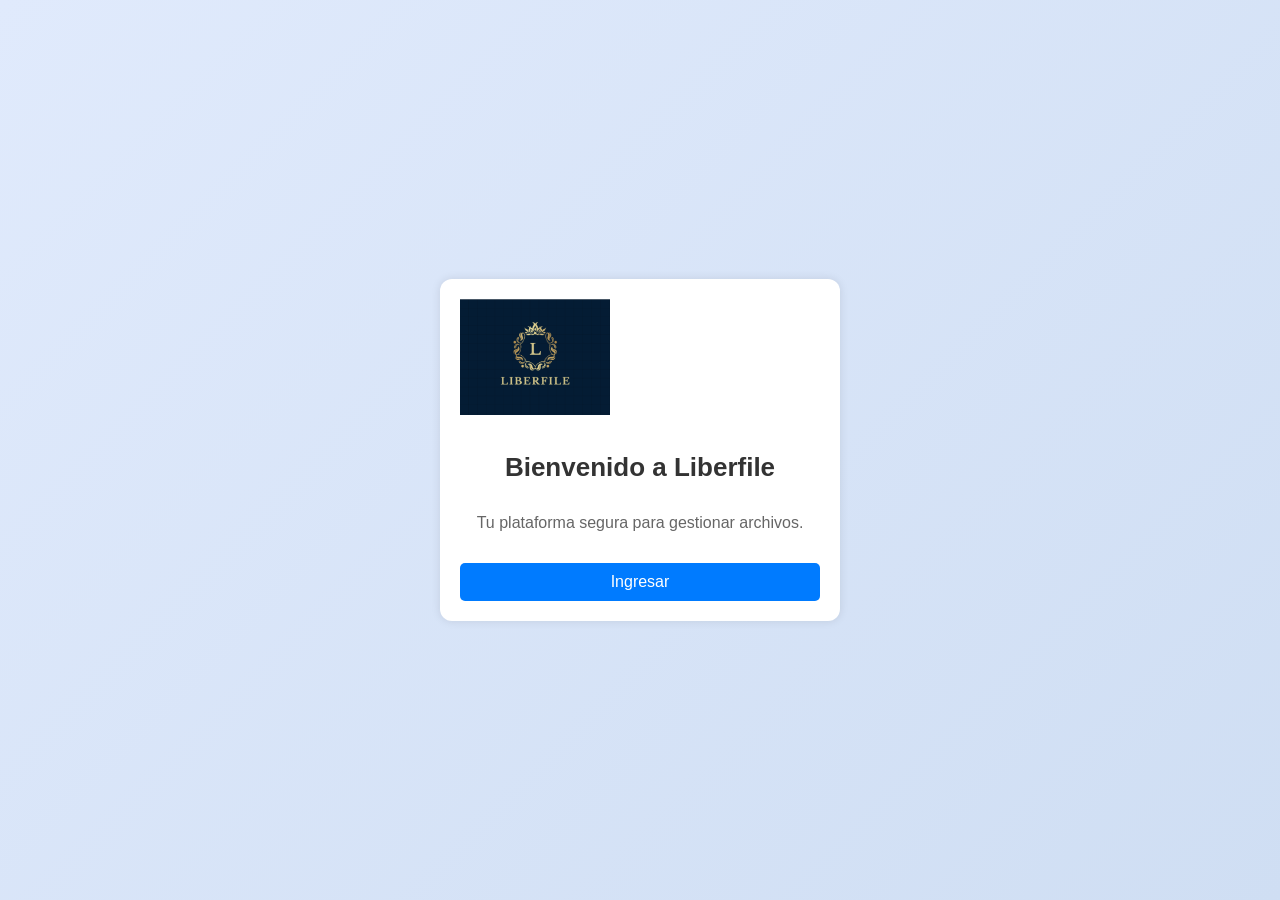
<file: templates/index.html>
<!DOCTYPE html>
<html lang="es">
<head>
    <meta charset="UTF-8">
    <meta name="viewport" content="width=device-width, initial-scale=1.0">
    <title>Bienvenido a Liberfile</title>
    <link rel="stylesheet" href="/static/styles.css">
    <style>
        body {
            font-family: Arial, sans-serif;
            background-color: #f4f4f4;
            margin: 0;
            padding: 0;
        }
        .container {
            width: 400px;
            margin: 50px auto;
            padding: 20px;
            background-color: #fff;
            box-shadow: 0px 0px 10px rgba(0, 0, 0, 0.1);
            text-align: center;
        }
        h1 {
            color: #333;
        }
        p {
            color: #666;
            font-size: 16px;
        }
        button {
            padding: 10px 20px;
            margin-top: 15px;
            background-color: #007bff;
            color: #fff;
            border: none;
            border-radius: 5px;
            cursor: pointer;
            font-size: 16px;
        }
        button:hover {
            background-color: #0056b3;
        }
        img {
            width: 150px;
            margin-bottom: 20px;
        }
    </style>
</head>
<body>
    <div class="container">
        <img src="/static/logo.png" alt="Logo Liberfile"/>
        <h1>Bienvenido a Liberfile</h1>
        <p>Tu plataforma segura para gestionar archivos.</p>
        <button onclick="window.location.href='/login'">Ingresar</button>
    </div>
</body>
</html>
</file>
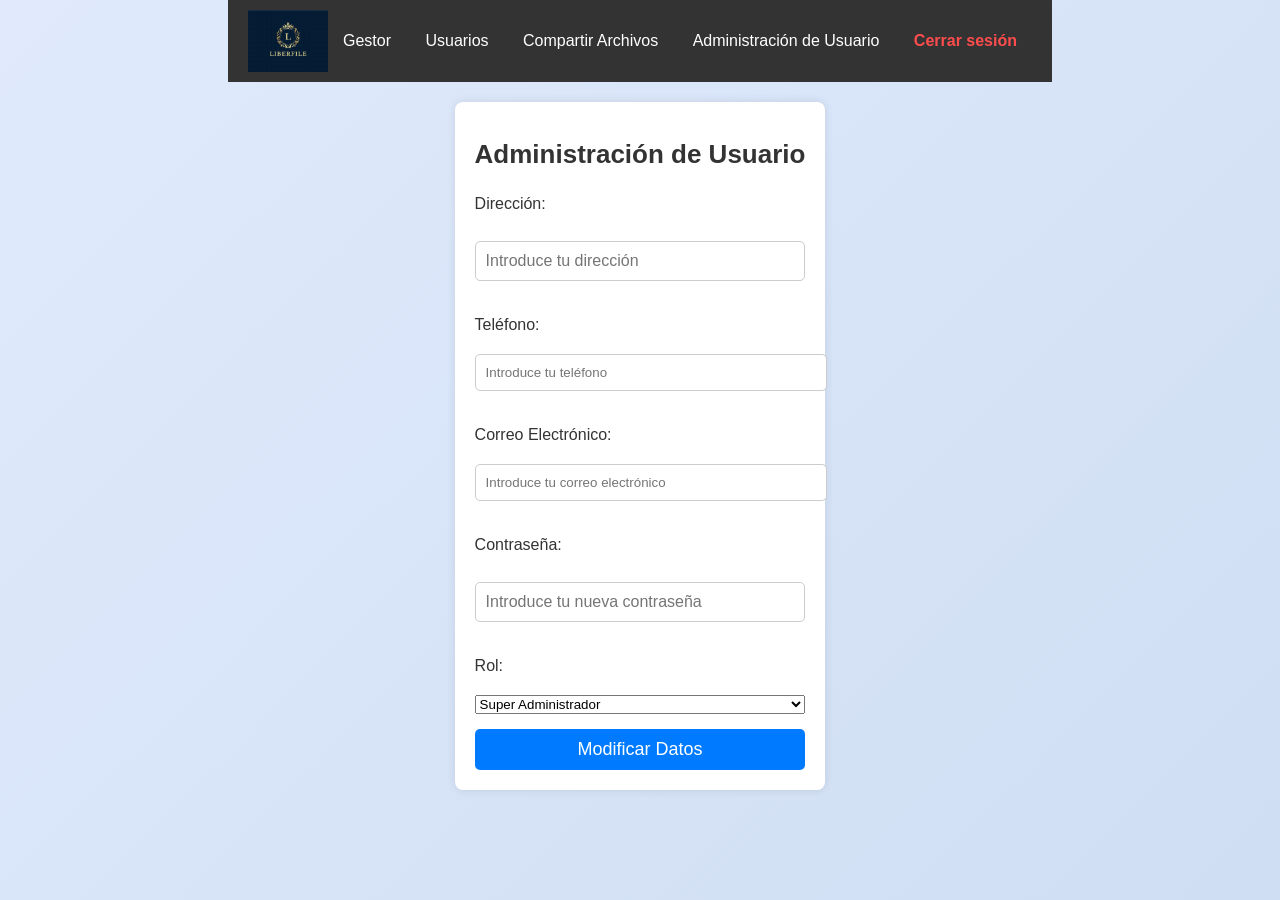
<file: templates/admin_user.html>
<!DOCTYPE html>
<html lang="es">
<head>
    <meta charset="UTF-8">
    <meta name="viewport" content="width=device-width, initial-scale=1.0">
    <title>Módulo de Administración de Usuario</title>
    <link rel="stylesheet" href="/static/styles.css">
    <style>
        body {
            font-family: Arial, sans-serif;
            background-color: #f4f4f4;
            margin: 0;
            padding: 0;
            display: flex;
            flex-direction: column;
        }

        /* Barra de navegación */
        .navbar {
            display: flex;
            justify-content: space-between;
            align-items: center;
            background-color: #333;
            color: #fff;
            padding: 10px 20px;
            position: sticky;
            top: 0;
            z-index: 1000;
        }

        .navbar img {
            width: 80px;
        }

        .navbar a {
            color: #fff;
            text-decoration: none;
            padding: 10px 15px;
            border-radius: 5px;
            transition: background-color 0.3s;
        }

        .navbar a:hover {
            background-color: #555;
        }

        .navbar a.logout {
            color: #ff4d4d;
            font-weight: bold;
        }

        /* Contenido principal */
        .main-content {
            padding: 20px;
            flex: 1;
        }

        .container {
            max-width: 600px;
            margin: 0 auto;
            background-color: #fff;
            padding: 20px;
            box-shadow: 0px 0px 10px rgba(0, 0, 0, 0.1);
            border-radius: 8px;
        }

        h1 {
            text-align: center;
            color: #333;
        }

        label {
            display: block;
            margin: 10px 0 5px;
        }

        input[type="text"],
        input[type="email"],
        input[type="password"],
        input[type="tel"] {
            width: 100%;
            padding: 10px;
            margin-bottom: 10px;
            border: 1px solid #ccc;
            border-radius: 5px;
        }

        .button {
            padding: 10px 15px;
            border: none;
            background-color: #007bff;
            color: #fff;
            border-radius: 5px;
            cursor: pointer;
            transition: background-color 0.3s;
            width: 100%;
        }

        .button:hover {
            background-color: #0056b3;
        }
    </style>
</head>
<body>
    <!-- Barra de navegación -->
    <div class="navbar">
        <img src="/static/logo.png" alt="Logo">
        <div>
            <a href="/file-manager">Gestor</a>
            <a href="/users">Usuarios</a>
            <a href="/share-files">Compartir Archivos</a>
            <a href="/admin-user">Administración de Usuario</a>
            <a href="/logout" class="logout" onclick="logout()">Cerrar sesión</a>
        </div>
    </div>

    <!-- Contenido principal -->
    <div class="main-content">
        <div class="container">
            <h1>Administración de Usuario</h1>
            <form id="adminUserForm" onsubmit="updateUserData(event)">
                <label for="address">Dirección:</label>
                <input type="text" id="address" name="address" placeholder="Introduce tu dirección" required>

                <label for="phone">Teléfono:</label>
                <input type="tel" id="phone" name="phone" placeholder="Introduce tu teléfono" required>

                <label for="email">Correo Electrónico:</label>
                <input type="email" id="email" name="email" placeholder="Introduce tu correo electrónico" required>

                <label for="password">Contraseña:</label>
                <input type="password" id="password" name="password" placeholder="Introduce tu nueva contraseña">

                <label for="role">Rol:</label>
                <select id="role" name="role" required>
                    <option value="Administrador">Super Administrador</option>
                    <option value="Administrador">Administrador</option>
                    <option value="Auxiliar">Auxiliar</option>
                </select>

                <button type="submit" class="button">Modificar Datos</button>
            </form>
        </div>
    </div>

    <script>
        function logout() {
            // Redirigir al módulo de inicio de sesión
            window.location.href = '/logout';
        }

        function updateUserData(event) {
            event.preventDefault(); // Evita el envío del formulario por defecto
            const formData = new FormData(document.getElementById('adminUserForm'));

            // Aquí puedes agregar la lógica para enviar los datos al servidor
            alert(`Datos del usuario actualizados:\n
                   Dirección: ${formData.get('address')}\n
                   Teléfono: ${formData.get('phone')}\n
                   Correo Electrónico: ${formData.get('email')}\n
                   Contraseña: ${formData.get('password') ? 'Cambiada' : 'Sin cambios'}\n
                   Rol: ${formData.get('role')}`);
            // En un caso real, enviar los datos al servidor usando fetch o XMLHttpRequest
        }
    </script>
</body>
</html>
</file>
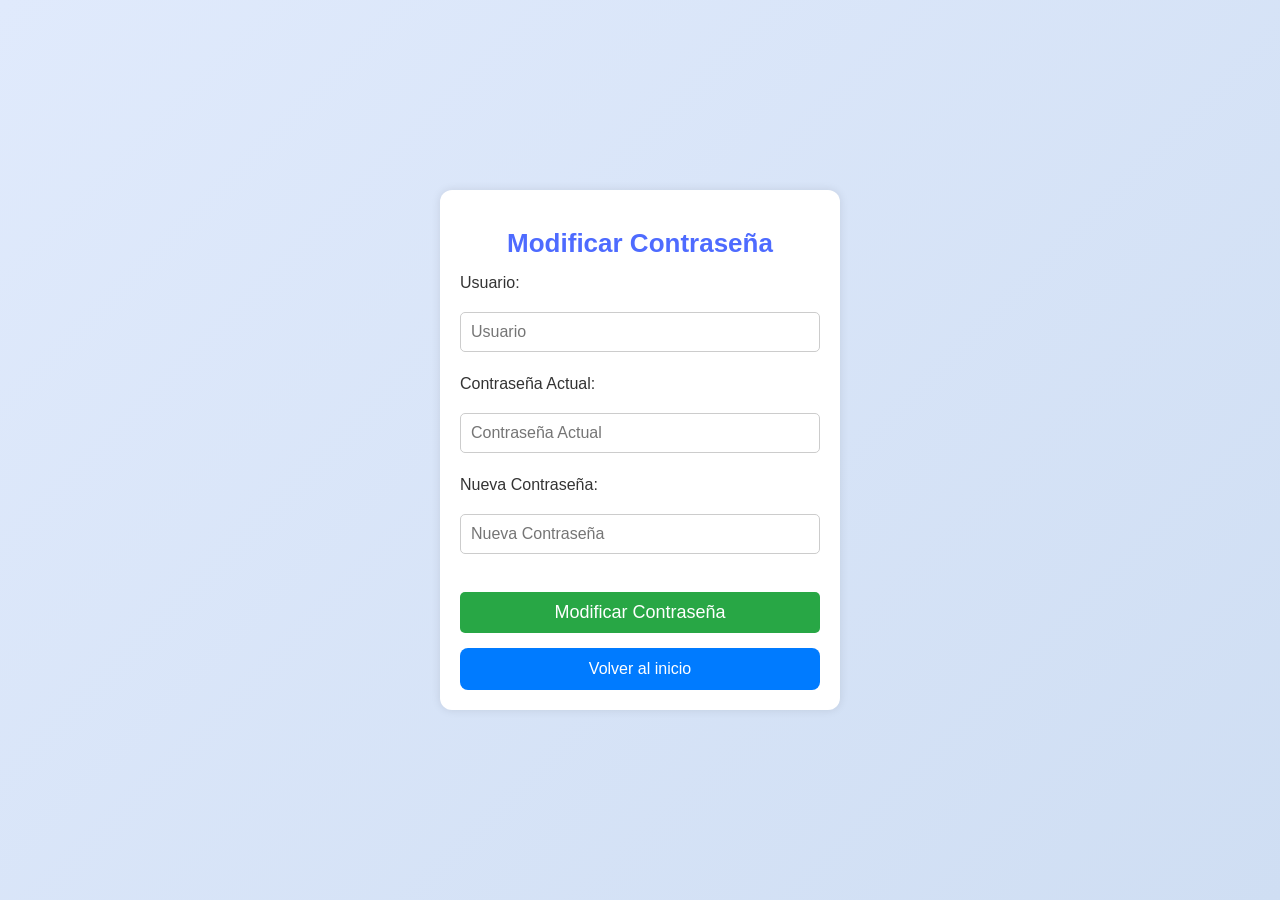
<file: templates/modify_password.html>
<!DOCTYPE html>
<html lang="es">
<head>
    <meta charset="UTF-8">
    <meta name="viewport" content="width=device-width, initial-scale=1.0">
    <title>Modificar Contraseña</title>
    <link rel="stylesheet" href="/static/styles.css">
    <style>
        body {
            font-family: Arial, sans-serif;
            background-color: #f4f4f4;
            margin: 0;
            padding: 0;
        }
        .container {
            width: 400px;
            margin: 50px auto;
            padding: 20px;
            background-color: #fff;
            box-shadow: 0px 0px 10px rgba(0, 0, 0, 0.1);
        }
        h1 {
            text-align: center;
        }
        form {
            display: flex;
            flex-direction: column;
        }
        input[type="text"],
        input[type="password"] {
            padding: 10px;
            margin-top: 5px;
            border: 1px solid #ccc;
            border-radius: 5px;
        }
        button {
            padding: 10px;
            margin-top: 15px;
            background-color: #28a745;
            color: #fff;
            border: none;
            border-radius: 5px;
            cursor: pointer;
        }
        button:hover {
            background-color: #218838;
        }
        .btn-secondary {
            background-color: #007bff;
        }
        .btn-secondary:hover {
            background-color: #0056b3;
        }
        .alert {
            padding: 15px;
            margin-bottom: 20px;
            border: 1px solid transparent;
            border-radius: 5px;
        }
        .alert-success {
            color: #155724;
            background-color: #d4edda;
            border-color: #c3e6cb;
        }
        .alert-danger {
            color: #721c24;
            background-color: #f8d7da;
            border-color: #f5c6cb;
        }
    </style>
</head>
<body>
    <div class="container">
        <h1>Modificar Contraseña</h1>
        <div id="alert" style="display:none;" class="alert"></div>
        <form method="post" action="/modify-password" id="modifyPasswordForm">
            <label for="usuario">Usuario:</label>
            <input type="text" id="usuario" name="usuario" placeholder="Usuario" required>
            
            <label for="old_password">Contraseña Actual:</label>
            <input type="password" id="old_password" name="contraseña_actual" placeholder="Contraseña Actual" required>
            
            <label for="new_password">Nueva Contraseña:</label>
            <input type="password" id="new_password" name="nueva_contraseña" placeholder="Nueva Contraseña" required>
            
            <button type="submit">Modificar Contraseña</button>
        </form>

        <!-- Botón de "Volver al inicio" -->
        <button class="btn-secondary" onclick="window.location.href='/'">Volver al inicio</button>
    </div>

    <script>
        document.getElementById('modifyPasswordForm').onsubmit = async function(e) {
            e.preventDefault(); // Prevenir el envío del formulario
            const formData = new FormData(this);
            const response = await fetch(this.action, {
                method: 'POST',
                body: formData
            });
            const result = await response.json();

            const alertDiv = document.getElementById('alert');
            alertDiv.style.display = 'block';
            if (response.ok) {
                alertDiv.className = 'alert alert-success';
                alertDiv.innerHTML = `<p>${result.mensaje}</p><button onclick="window.location.href='/'">OK</button>`;
            }
             else {
                alertDiv.className = 'alert alert-danger';
                alertDiv.innerText = result.detail;
            }

        };
    </script>
</body>
</html>
</file>
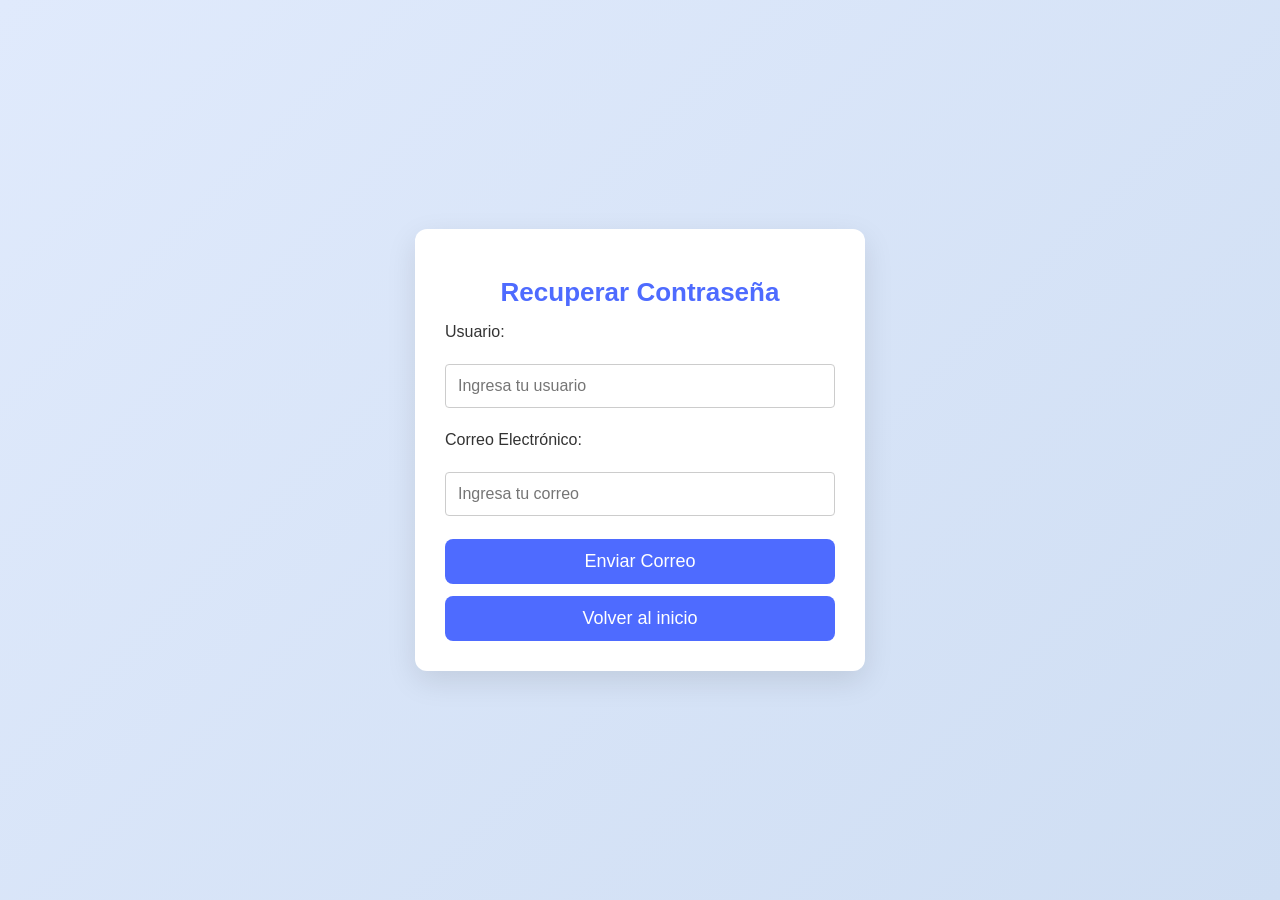
<file: templates/reset_password.html>
<!DOCTYPE html>
<html lang="es">
<head>
    <meta charset="UTF-8">
    <meta name="viewport" content="width=device-width, initial-scale=1.0">
    <title>Recuperar Contraseña</title>
    <link rel="stylesheet" href="/static/styles.css">
    <style>
        /* Aseguramos que ambos inputs tengan el mismo tamaño */
        input[type="text"], input[type="email"] {
            width: 100%;
            padding: 12px;
            margin: 8px 0;
            border: 1px solid #ccc;
            border-radius: 4px;
            box-sizing: border-box;
            font-size: 16px;
        }
        /* Estilos para alertas de éxito y error */
        .alert {
            margin-top: 10px;
            padding: 12px;
            border-radius: 4px;
            font-size: 16px;
            text-align: center;
        }
        .alert-success {
            background-color: #d4edda;
            color: #155724;
            border: 1px solid #c3e6cb;
        }
        .alert-danger {
            background-color: #f8d7da;
            color: #721c24;
            border: 1px solid #f5c6cb;
        }
    </style>
</head>
<body>
    <div class="container">
        <h1>Recuperar Contraseña</h1>
        <div id="alert" style="display:none;" class="alert"></div>
        <form method="post" action="/reset-password" id="resetPasswordForm">
            <label for="usuario">Usuario:</label>
            <input type="text" id="usuario" name="usuario" placeholder="Ingresa tu usuario" required>
            <label for="email">Correo Electrónico:</label>
            <input type="email" id="email" name="email" placeholder="Ingresa tu correo" required>
            <button type="submit">Enviar Correo</button>
        </form>
        <button onclick="window.location.href='/'" style="margin-top: 12px; width: 100%;">Volver al inicio</button>

        <script>
            document.getElementById('resetPasswordForm').onsubmit = async function(e) {
                e.preventDefault();
                const formData = new FormData(this);
                const response = await fetch(this.action, {
                    method: 'POST',
                    body: formData
                });
                const result = await response.json();

                const alertDiv = document.getElementById('alert');
                alertDiv.style.display = 'block';
                if (response.ok) {
                    alertDiv.className = 'alert alert-success';
                    alertDiv.innerText = result.mensaje;
                    // Redirige a la página de verificación después de 3 segundos
                    setTimeout(() => {
                        window.location.href = "/verify_code";
                    }, 3000);
                } else {
                    alertDiv.className = 'alert alert-danger';
                    alertDiv.innerText = result.detail;
                }
            };
        </script>
    </div>
</body>
</html>
</file>
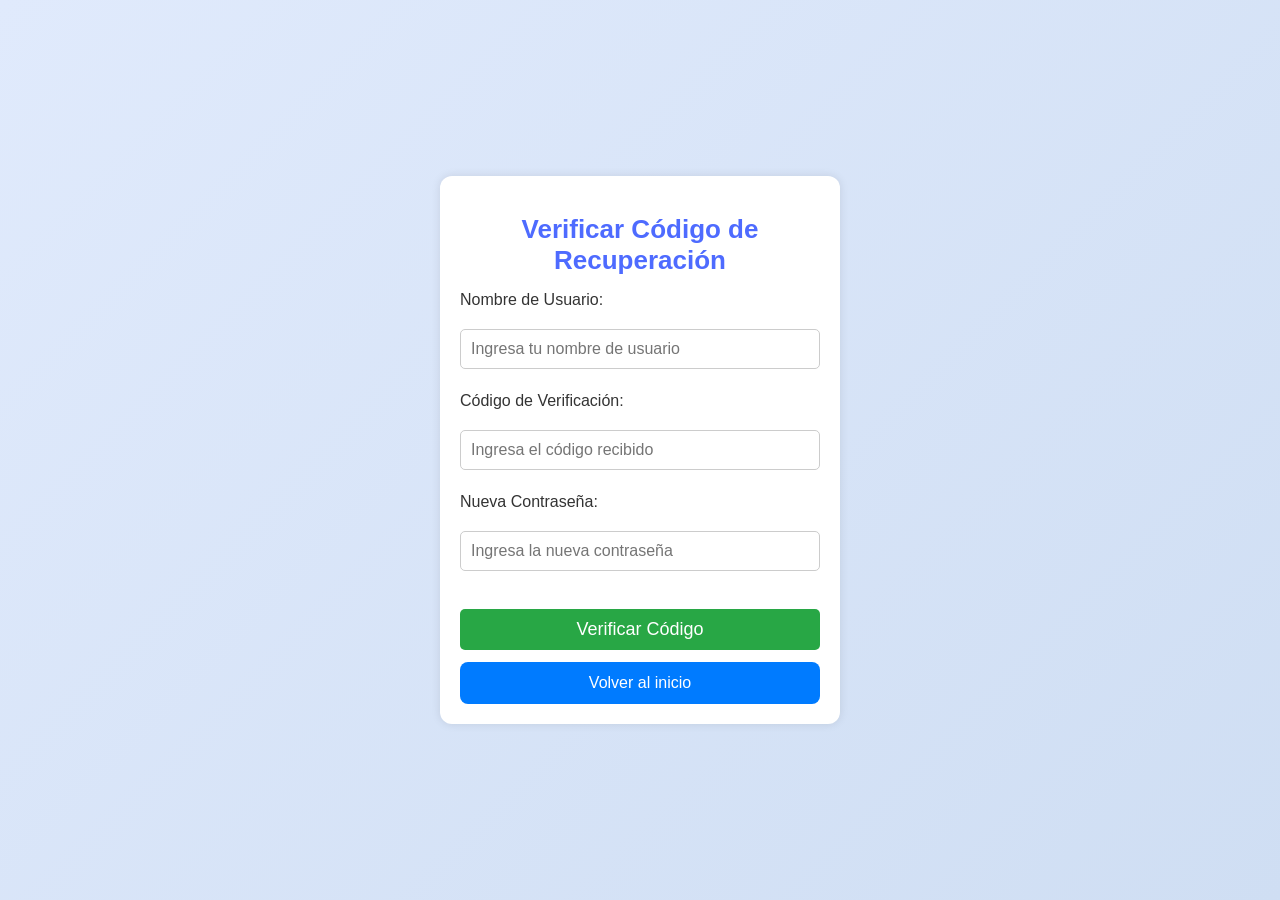
<file: templates/verify_code.html>
<!DOCTYPE html>
<html lang="es">
<head>
    <meta charset="UTF-8">
    <meta name="viewport" content="width=device-width, initial-scale=1.0">
    <title>Verificar Código de Recuperación</title>
    <link rel="stylesheet" href="/static/styles.css">
    <style>
        body {
            font-family: Arial, sans-serif;
            background-color: #f4f4f4;
            margin: 0;
            padding: 0;
        }
        .container {
            width: 400px;
            margin: 50px auto;
            padding: 20px;
            background-color: #fff;
            box-shadow: 0px 0px 10px rgba(0, 0, 0, 0.1);
        }
        h1 {
            text-align: center;
        }
        form {
            display: flex;
            flex-direction: column;
        }
        input[type="text"],
        input[type="password"] {
            padding: 10px;
            margin-top: 5px;
            border: 1px solid #ccc;
            border-radius: 5px;
        }
        button {
            padding: 10px;
            margin-top: 15px;
            background-color: #28a745;
            color: #fff;
            border: none;
            border-radius: 5px;
            cursor: pointer;
        }
        button:hover {
            background-color: #218838;
        }
        .btn-secondary {
            background-color: #007bff;
        }
        .btn-secondary:hover {
            background-color: #0056b3;
        }
        .alert {
            padding: 15px;
            margin-bottom: 20px;
            border: 1px solid transparent;
            border-radius: 5px;
        }
        .alert-success {
            color: #155724;
            background-color: #d4edda;
            border-color: #c3e6cb;
        }
        .alert-danger {
            color: #721c24;
            background-color: #f8d7da;
            border-color: #f5c6cb;
        }
    </style>
</head>
<body>
    <div class="container">
        <h1>Verificar Código de Recuperación</h1>
        <div id="alert" style="display:none;" class="alert"></div>
        <form method="post" action="/verify-code" id="verifyCodeForm">
            <label for="usuario">Nombre de Usuario:</label>
            <input type="text" id="usuario" name="usuario" placeholder="Ingresa tu nombre de usuario" required>
            
            <label for="codigo">Código de Verificación:</label>
            <input type="text" id="codigo_verificacion" name="codigo" placeholder="Ingresa el código recibido" required>
            
            <label for="nueva_contraseña">Nueva Contraseña:</label>
            <input type="password" id="nueva_contraseña" name="nueva_contraseña" placeholder="Ingresa la nueva contraseña" required>

            <button type="submit">Verificar Código</button>
        </form>

        <!-- Botón de "Volver al inicio" -->
        <button class="btn-secondary" onclick="window.location.href='/'" style="margin-top: 12px; width: 100%;">Volver al inicio</button>

        <script>
            document.getElementById('verifyCodeForm').onsubmit = async function(e) {
                e.preventDefault(); // Prevenir el envío del formulario
                const formData = new FormData(this);
                const response = await fetch(this.action, {
                    method: 'POST',
                    body: formData
                });
                const result = await response.json();

                const alertDiv = document.getElementById('alert');
                alertDiv.style.display = 'block';
                if (response.ok) {
                    alertDiv.className = 'alert alert-success';
                    alertDiv.innerHTML = `<p>${result.mensaje}</p><button onclick="window.location.href='/'">OK</button>`;
                } else {
                    alertDiv.className = 'alert alert-danger';
                    alertDiv.innerText = result.detail;
                }
            };
        </script>
    </div>
</body>
</html>
</file>
<file: static/styles.css>
/* Estilos generales */
body {
    font-family: 'Arial', sans-serif;
    background-color: #f9f9f9;
    color: #333;
    margin: 0;
    padding: 0;
    display: flex;
    justify-content: center;
    align-items: center; /* Centrar vertical y horizontalmente */
    min-height: 100vh;
    background-image: linear-gradient(135deg, #e0eafc 0%, #cfdef3 100%);
}

/* Contenedor principal del formulario */
.container {
    background-color: #ffffff;
    border-radius: 12px;
    box-shadow: 0 10px 30px rgba(0, 0, 0, 0.1);
    padding: 30px;
    width: 100%;
    max-width: 450px; /* Ajuste el máximo ancho */
    text-align: left; /* Cambié el texto a alineación izquierda */
    box-sizing: border-box;
    display: flex;
    flex-direction: column; /* Asegura que los elementos se alineen en columna */
    justify-content: center; /* Centra el contenido verticalmente */
}

/* Encabezado */
h1 {
    color: #4e6bff;
    margin-bottom: 15px; /* Menor espacio */
    font-size: 26px; /* Tamaño de fuente un poco más pequeño */
    font-weight: bold;
    text-align: center;
}

/* Estilo del formulario */
form {
    display: flex;
    flex-direction: column;
    gap: 15px; /* Espacio entre los campos más pequeño */
}

/* Input de texto */
input[type="text"],
input[type="password"] {
    width: 100%;
    padding: 12px;
    margin: 8px 0;
    border: 1px solid #ddd;
    border-radius: 8px;
    font-size: 16px;
    box-sizing: border-box;
    transition: border-color 0.3s;
}

input[type="text"]:focus,
input[type="password"]:focus {
    border-color: #4e6bff;
    outline: none;
    box-shadow: 0 0 5px rgba(79, 107, 255, 0.3);
}

/* Botones */
button {
    background-color: #4e6bff;
    color: white;
    padding: 12px;
    border: none;
    border-radius: 8px;
    cursor: pointer;
    width: 100%;
    font-size: 18px;
    transition: background-color 0.3s ease;
}

button:hover {
    background-color: #3659b3;
}

button:active {
    background-color: #2a4783;
}

/* Mensajes de éxito y error */
.alert {
    padding: 12px;
    border-radius: 8px;
    margin-top: 20px;
    display: none;
    font-size: 16px;
}

.alert-success {
    background-color: #d4edda;
    color: #155724;
    border: 1px solid #c3e6cb;
}

.alert-danger {
    background-color: #f8d7da;
    color: #721c24;
    border: 1px solid #f5c6cb;
}

/* Footer */
footer {
    margin-top: 20px;
    font-size: 14px;
    color: #888;
    text-align: center;
}

/* Botón "Volver al inicio" */
.btn-secondary {
    background-color: #007bff;
    color: white;
    border-radius: 8px;
    padding: 12px 20px;
    margin-top: 15px;
    font-size: 16px;
    width: 100%;
    cursor: pointer;
}

.btn-secondary:hover {
    background-color: #0056b3;
}
</file>
